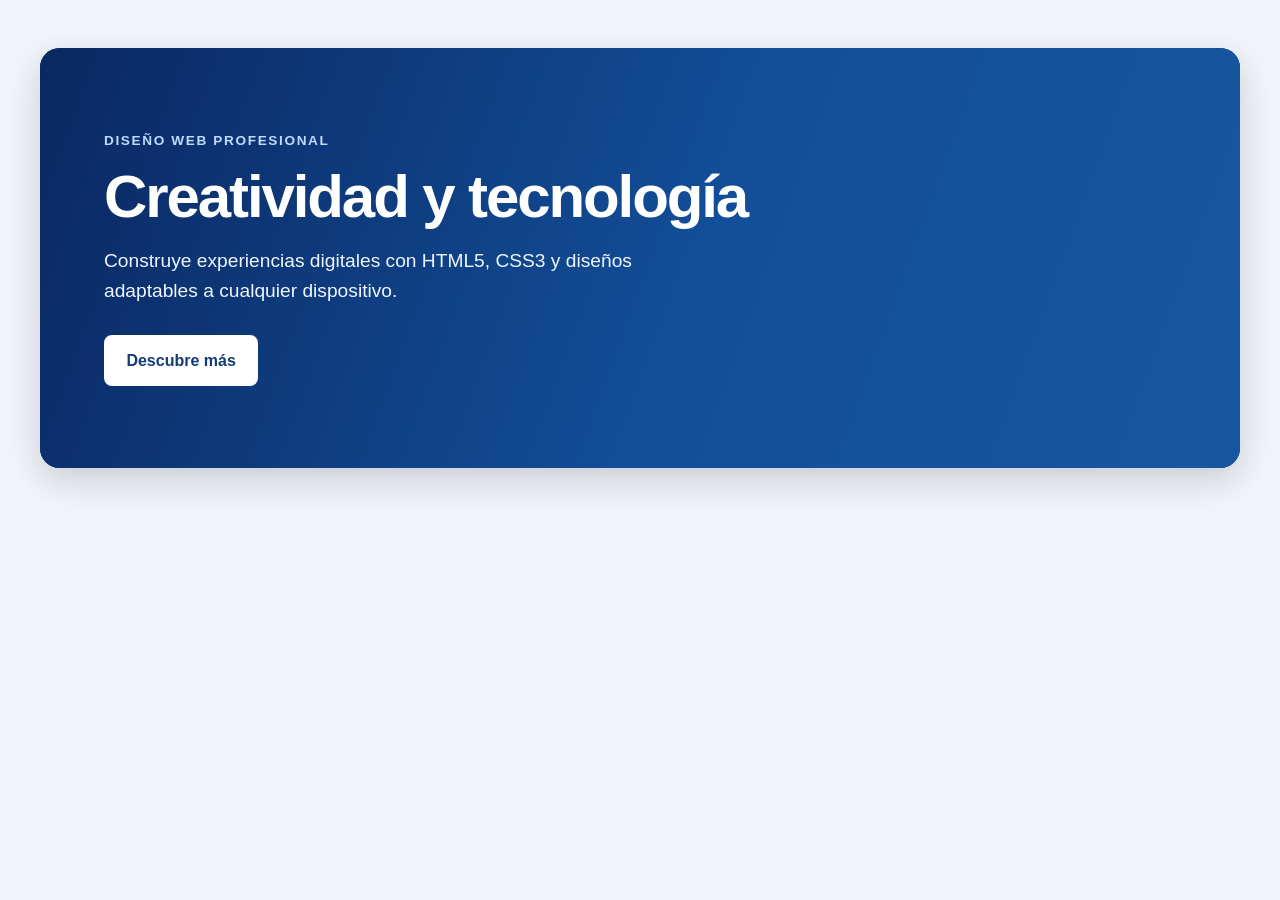
<file: temas/uf1303/images.html>
<!DOCTYPE html>
<html lang="es">

<head>
	<meta charset="UTF-8">
	<meta name="viewport" content="width=device-width, initial-scale=1.0">

	<link rel="stylesheet" href="../../assets/css/ej3-images.css">

	<title>Figure con imagen y capa azul</title>
</head>

<body>

	<main class="contenedor">
		<figure class="figure-hero">
			<figcaption class="figure-hero__contenido">
				<p class="figure-hero__etiqueta">
					Diseño web profesional
				</p>

				<h1>Creatividad y tecnología</h1>

				<p class="figure-hero__descripcion">
					Construye experiencias digitales con HTML5,
					CSS3 y diseños adaptables a cualquier dispositivo.
				</p>

				<a class="figure-hero__enlace" href="#mas-informacion">
					Descubre más
				</a>
			</figcaption>
		</figure>
	</main>

</body>

</html>
</file>
<file: assets/css/ej3-images.css>
/* ==========================================
   1. CONFIGURACIÓN GENERAL
   ========================================== */

/* Facilita el cálculo de dimensiones de los elementos. */
*,
*::before,
*::after {
  box-sizing: border-box;
}

body {
  margin: 0;
  font-family: Arial, Helvetica, sans-serif;
  line-height: 1.6;
  color: #ffffff;

  /* Color de respaldo general de la página. */
  background-color: #f1f5f9;
}

/* Limita el ancho del componente y lo centra. */
.contenedor {
  width: min(100% - 2rem, 1200px);
  margin: 3rem auto;
}

/* ==========================================
   2. FIGURE: CONTENEDOR PRINCIPAL
   ========================================== */

.figure-hero {
  position: relative;
  isolation: isolate;
  overflow: hidden;

  /* Altura mínima adaptable al contenido. */
  min-height: 420px;

  display: flex;
  align-items: center;

  /* Separación interior para el texto. */
  padding: clamp(1.5rem, 5vw, 4rem);

  /* 
       IMPORTANTE:
       Color de respaldo por si falla la imagen.
       También proporciona una base azul al componente.
    */
  background-color: #123c78;

  border-radius: 1.25rem;
  margin: 0;

  /* Evita que el contenido se desborde visualmente. */
  box-shadow: 0 12px 35px rgb(15 23 42 / 18%);
}

/* ==========================================
   3. IMAGEN DE FONDO Y CAPA AZUL
   ========================================== */

.figure-hero::before {
  content: "";

  /* Ocupa toda la superficie del figure. */
  position: absolute;
  inset: 0;

  /*
       El degradado se dibuja sobre la fotografía.
       Los azules translúcidos tiñen la imagen sin
       ocultarla completamente.

       La fotografía se carga desde la URL indicada.
    */
  background-image:
    linear-gradient(
      110deg,
      rgb(8 35 91 / 88%) 0%,
      rgb(16 80 160 / 65%) 55%,
      rgb(25 110 200 / 35%) 100%
    ),
    url("https://cdn.pixabay.com/photo/2017/08/10/08/47/laptop-2620118_1280.jpg");

  /* Evita deformaciones y cubre todo el contenedor. */
  background-size: cover;
  background-position: center;
  background-repeat: no-repeat;

  /*
       Color de respaldo del propio pseudoelemento.
       Si no se muestra la imagen, el fondo azul sigue
       proporcionando contraste y una apariencia coherente.
    */
  background-color: #174a8b;

  /* Mantiene la capa por detrás del contenido. */
  z-index: -1;

  /* Ligero movimiento visual al cambiar el tamaño. */
  transition: transform 0.5s ease;
}

/* Efecto sutil al pasar el cursor por el componente. */
.figure-hero:hover::before {
  transform: scale(1.04);
}

/* ==========================================
   4. CONTENIDO SEMÁNTICO
   ========================================== */

.figure-hero__contenido {
  /* Limita la anchura de lectura del texto. */
  max-width: 650px;
}

.figure-hero__etiqueta {
  margin: 0 0 0.75rem;

  color: #bfdbfe;
  font-size: 0.85rem;
  font-weight: 700;
  letter-spacing: 0.12em;
  text-transform: uppercase;
}

.figure-hero h1 {
  margin: 0 0 1rem;

  font-size: clamp(2rem, 5vw, 3.75rem);
  line-height: 1.1;
  letter-spacing: -0.035em;
}

.figure-hero__descripcion {
  max-width: 55ch;
  margin: 0 0 1.75rem;

  font-size: clamp(1rem, 2vw, 1.2rem);
  color: #eff6ff;
}

/* ==========================================
   5. ENLACE DE ACCIÓN
   ========================================== */

.figure-hero__enlace {
  display: inline-block;
  padding: 0.8rem 1.4rem;

  color: #123c78;
  background-color: #ffffff;

  border-radius: 0.5rem;
  text-decoration: none;
  font-weight: 700;

  transition:
    background-color 0.2s ease,
    transform 0.2s ease;
}

.figure-hero__enlace:hover {
  background-color: #dbeafe;
  transform: translateY(-2px);
}

/* Foco visible para usuarios que navegan con teclado. */
.figure-hero__enlace:focus-visible {
  outline: 3px solid #ffffff;
  outline-offset: 4px;
}

/* ==========================================
   6. DISEÑO RESPONSIVE
   ========================================== */

/* Tabletas y pantallas de tamaño intermedio. */
@media (max-width: 768px) {
  .contenedor {
    width: min(100% - 1.5rem, 1200px);
    margin: 1.5rem auto;
  }

  .figure-hero {
    min-height: 380px;
    border-radius: 1rem;
  }

  /* Desplaza el punto de interés de la fotografía. */
  .figure-hero::before {
    background-position: 60% center;
  }
}

/* Teléfonos móviles. */
@media (max-width: 480px) {
  .figure-hero {
    min-height: 350px;
    padding: 1.5rem;
  }

  /*
       Refuerza el azul de la zona izquierda para que
       el texto conserve un contraste suficiente.
    */
  .figure-hero::before {
    background-image:
      linear-gradient(90deg, rgb(8 35 91 / 92%), rgb(16 80 160 / 65%)),
      url("https://cdn.pixabay.com/photo/2017/08/10/08/47/laptop-2620118_1280.jpg");

    background-position: center;
  }

  .figure-hero h1 {
    font-size: 2rem;
  }
}

/* Reduce las animaciones si el usuario lo solicita. */
@media (prefers-reduced-motion: reduce) {
  .figure-hero::before,
  .figure-hero__enlace {
    transition: none;
  }

  .figure-hero:hover::before {
    transform: none;
  }
}
</file>
